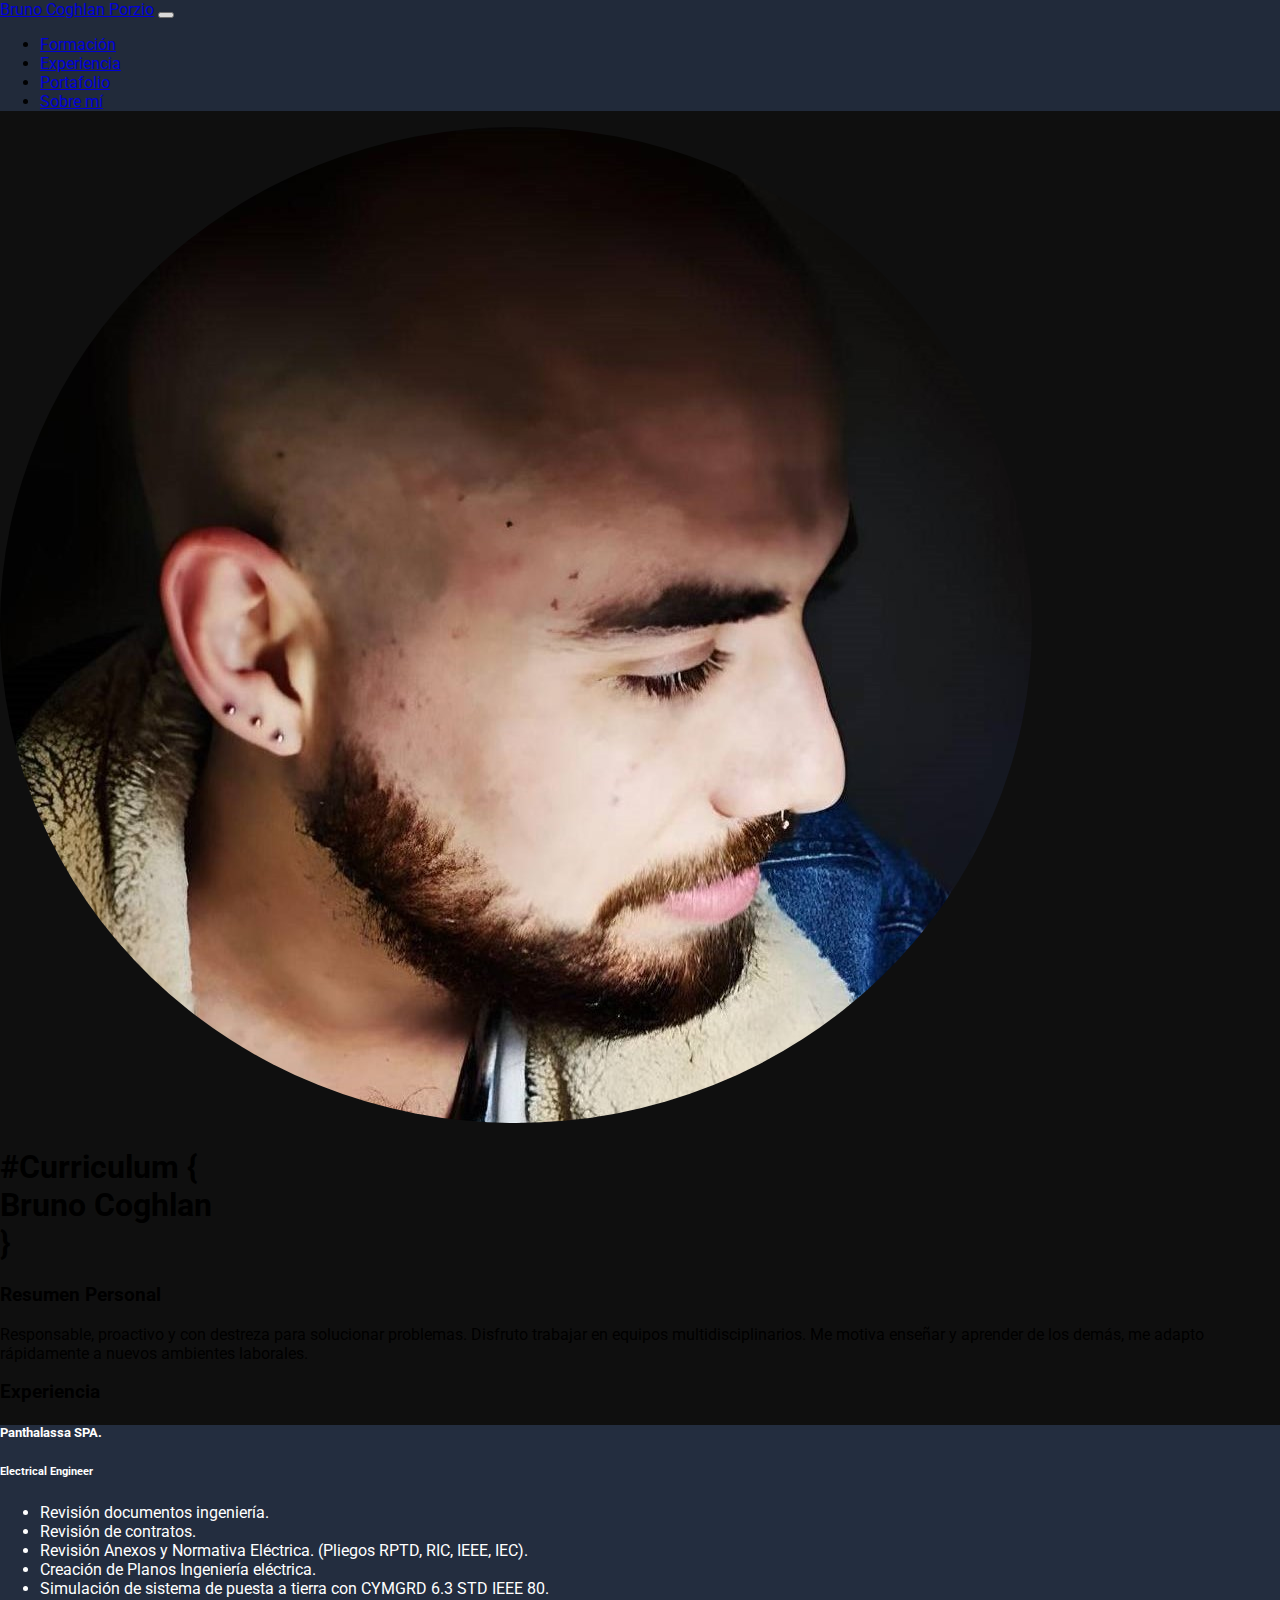
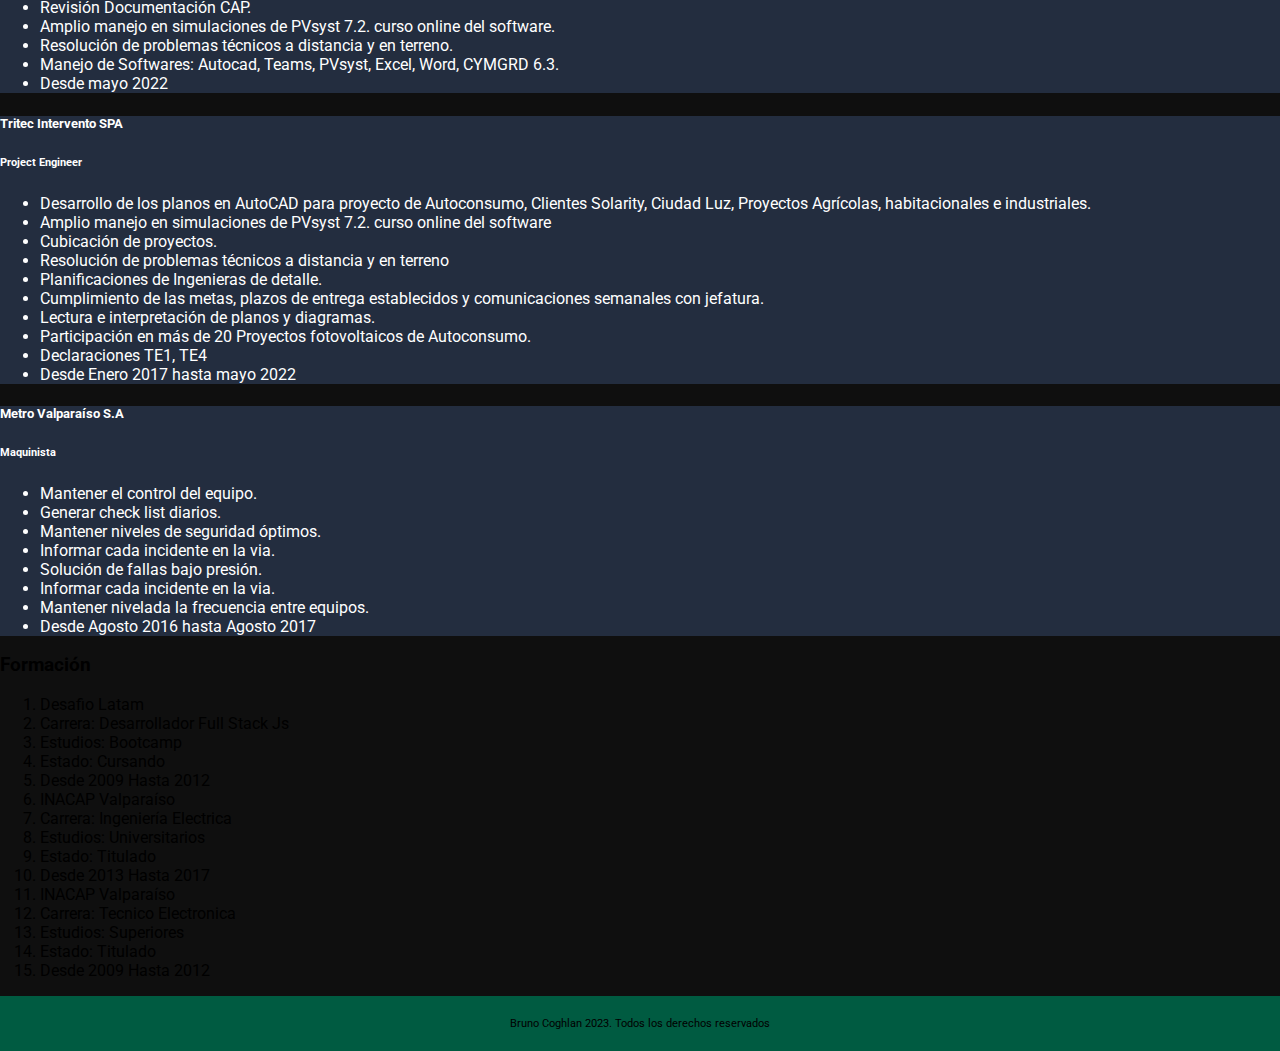
<file: index.html>
<!DOCTYPE html>
<html lang="es">
  <head>
    <meta charset="UTF-8">
    <meta name="viewport" content="width=device-width, initial-scale=1.0">
    <link href="https://cdn.jsdelivr.net/npm/bootstrap@5.1.3/dist/css/bootstrap.min.css" rel="stylesheet" integrity="sha384-1BmE4kWBq78iYhFldvKuhfTAU6auU8tT94WrHftjDbrCEXSU1oBoqyl2QvZ6jIW3" crossorigin="anonymous">
    <link rel="stylesheet" href="./assets/CSS/style.css">
    <title>Curriculum Vitae</title>
  </head>
  <body>

      <!-- NAVBAR CON LINK A DESCRIPCIONES agregar links a experiencia y sobre mi -->
      <nav class="navbar navbar-expand-sm navbar-dark bg-color1 sticky-top ">
        <div class="container-fluid">
          <a class="navbar-brand" href="./index.html">Bruno Coghlan Porzio</a>
          <button class="navbar-toggler" type="button" data-bs-toggle="collapse" data-bs-target="#navbarNav" aria-controls="navbarNav" aria-expanded="false" aria-label="Toggle navigation">
            <span class="navbar-toggler-icon"></span>
          </button>
          <div class="collapse navbar-collapse justify-content-end" id="navbarNav">
            <ul class="navbar-nav">
              <li class="nav-item">
                <a class="nav-link" href="#formacion">Formación</a>
              </li>
              <li class="nav-item">
                <a class="nav-link" href="#experiencia">Experiencia</a>
              </li>
              <li class="nav-item">
                <a class="nav-link" href="./portafolio.html">Portafolio</a>
              </li>
              <li class="nav-item">
                <a class="nav-link" href="#sobremi">Sobre mí</a>
              </li>
            </ul>
          </div>
        </div>
      </nav> 
      <!-- header con seccion de sobre mi y foto cv -->
      <header class="container-fluid text-light">
          
          <div class="row row-cols-1 row-cols-sm-2 w-100 mx-auto g-4" id="sobremi">
            <div class="col ">
              <img src="./assets/img/bg-hero.jpg" alt="foto cv" class="w-100 circular-img">
            </div>
            <div class="col text-start d-flex p-3">
              <div class="centrar">
                <h1 class="text-primary fs-5 text-start mb-3"><span class="text-success">#Curriculum</span> {<br><span class="ms-5">Bruno Coghlan <br> }</span></h1>
                <h3>Resumen Personal</h3>
                <p>Responsable, proactivo y con destreza para solucionar problemas. Disfruto trabajar en equipos multidisciplinarios. Me motiva enseñar y aprender de los demás, me adapto rápidamente a nuevos ambientes laborales.</p>

              </div>
            </div>
          </div>

      </header>
      <!-- main con seccion de formacion y de experiencia -->
      <main class="container my-4">
        <!--SECCION Experiencia -->
      <h3 class="text-light text-center my-5">Experiencia</h3>
      <section class="row row-cols-1 row-cols-sm-2 row-cols-lg-3 w-100 mx-auto g-4" id="experiencia">
        
        <div class="col">
          <div class="card ">
            <div class="card-body">
              <div class="text-center border-bottom border-top py-2">
                <h5>Panthalassa SPA.</h5>
                <h6>Electrical Engineer</h6>
              </div>
              <div class="text-star mt-3">
                <ul class="list">
                  <li>Revisión documentos ingeniería.</li>
                  <li>Revisión de contratos.</li>
                  <li>Revisión Anexos y Normativa Eléctrica. (Pliegos RPTD, RIC, IEEE, IEC).</li>
                  <li>Creación de Planos Ingeniería eléctrica.</li>
                  <li>Simulación de sistema de puesta a tierra con CYMGRD 6.3 STD IEEE 80.</li>
                  <li>Revisión Documentación CAP.</li>
                  <li>Amplio manejo en simulaciones de PVsyst 7.2. curso online del software.</li>
                  <li>Resolución de problemas técnicos a distancia y en terreno.</li>
                  <li>Manejo de Softwares: Autocad, Teams, PVsyst, Excel, Word, CYMGRD 6.3.</li>
                  <li class="list-unstyled text-light text-end">Desde mayo 2022 </li>
                </ul>
              </div>
            </div>
          </div>
        </div>

        <div class="col">
          <div class="card ">
            <div class="card-body">
              <div class="text-center border-bottom border-top py-2">
                <h5>Tritec Intervento SPA</h5>
                <h6>Project Engineer</h6>
              </div>
              <div class="text-star mt-3">
                <ul class="list">
                  <li>Desarrollo de los planos en AutoCAD para proyecto de Autoconsumo, Clientes Solarity, Ciudad Luz, Proyectos Agrícolas, habitacionales e industriales.</li>
                  <li>Amplio manejo en simulaciones de PVsyst 7.2. curso online del software</li>
                  <li>Cubicación de proyectos.</li>
                  <li>Resolución de problemas técnicos a distancia y en terreno</li>
                  <li>Planificaciones de Ingenieras de detalle.</li>
                  <li>Cumplimiento de las metas, plazos de entrega establecidos y comunicaciones semanales con jefatura. </li>
                  <li>Lectura e interpretación de planos y diagramas.</li>
                  <li>Participación en más de 20 Proyectos fotovoltaicos de Autoconsumo.</li>
                  <li>Declaraciones TE1, TE4</li>
                  <li class="text-light text-end list-unstyled ">Desde Enero 2017 hasta mayo 2022 </li>
                </ul>
              </div>
            </div>
          </div>
        </div>

        <div class="col">
          <div class="card ">
            <div class="card-body">
              <div class="text-center border-bottom border-top py-2">
                <h5>Metro Valparaíso S.A</h5>
                <h6>Maquinista</h6>
              </div>
              <div class="text-star mt-3">
                <ul class="list">
                  <li>Mantener el control del equipo.</li>
                  <li>Generar check list  diarios.</li> 
                  <li>Mantener niveles de seguridad óptimos.</li>
                  <li>Informar cada incidente en la via.</li>
                  <li>Solución de fallas bajo presión.</li>
                  <li>Informar cada incidente en la via.</li>
                  <li>Mantener nivelada la frecuencia entre equipos.</li>
                  <li class="text-light text-end list-unstyled">Desde Agosto 2016 hasta Agosto 2017 </li>
                </ul>
              </div>
            </div>
          </div>
        </div>
        
      </section>
      <!--SECCION formacion -->
      <h3 class="text-light text-center my-5">Formación</h3>
      <div id="formacion">
        <div class=" container my-4">
          <div class="text-star text-light mt-3">
            <ol class="list-unstyled">
              <li class="border-bottom">Desafio Latam</li>
              <li>Carrera: Desarrollador Full Stack Js</li>
              <li>Estudios: Bootcamp</li>
              <li>Estado: Cursando</li>
              <li class="text-light text-end">Desde 2009 Hasta 2012 </li>
              <li class="border-bottom">INACAP Valparaíso</li>
              <li>Carrera: Ingeniería Electrica</li>
              <li>Estudios: Universitarios</li>
              <li>Estado: Titulado</li>
              <li class="text-light text-end">Desde 2013 Hasta 2017 </li>
              <li class="border-bottom">INACAP Valparaíso</li>
              <li>Carrera: Tecnico Electronica</li>
              <li>Estudios: Superiores</li>
              <li>Estado: Titulado</li>
              <li class="text-light text-end">Desde 2009 Hasta 2012 </li>
            </ol>
          </div>
        </div>
      </div>    
    </main>

    <footer class=".bg-color1">

      <p class ="text-light m-auto">Bruno Coghlan 2023. Todos los derechos reservados</p>

    </footer>
    <script src="https://cdn.jsdelivr.net/npm/bootstrap@5.1.3/dist/js/bootstrap.bundle.min.js" integrity="sha384-ka7Sk0Gln4gmtz2MlQnikT1wXgYsOg+OMhuP+IlRH9sENBO0LRn5q+8nbTov4+1p" crossorigin="anonymous"></script>
  </body>
</html>
</file>
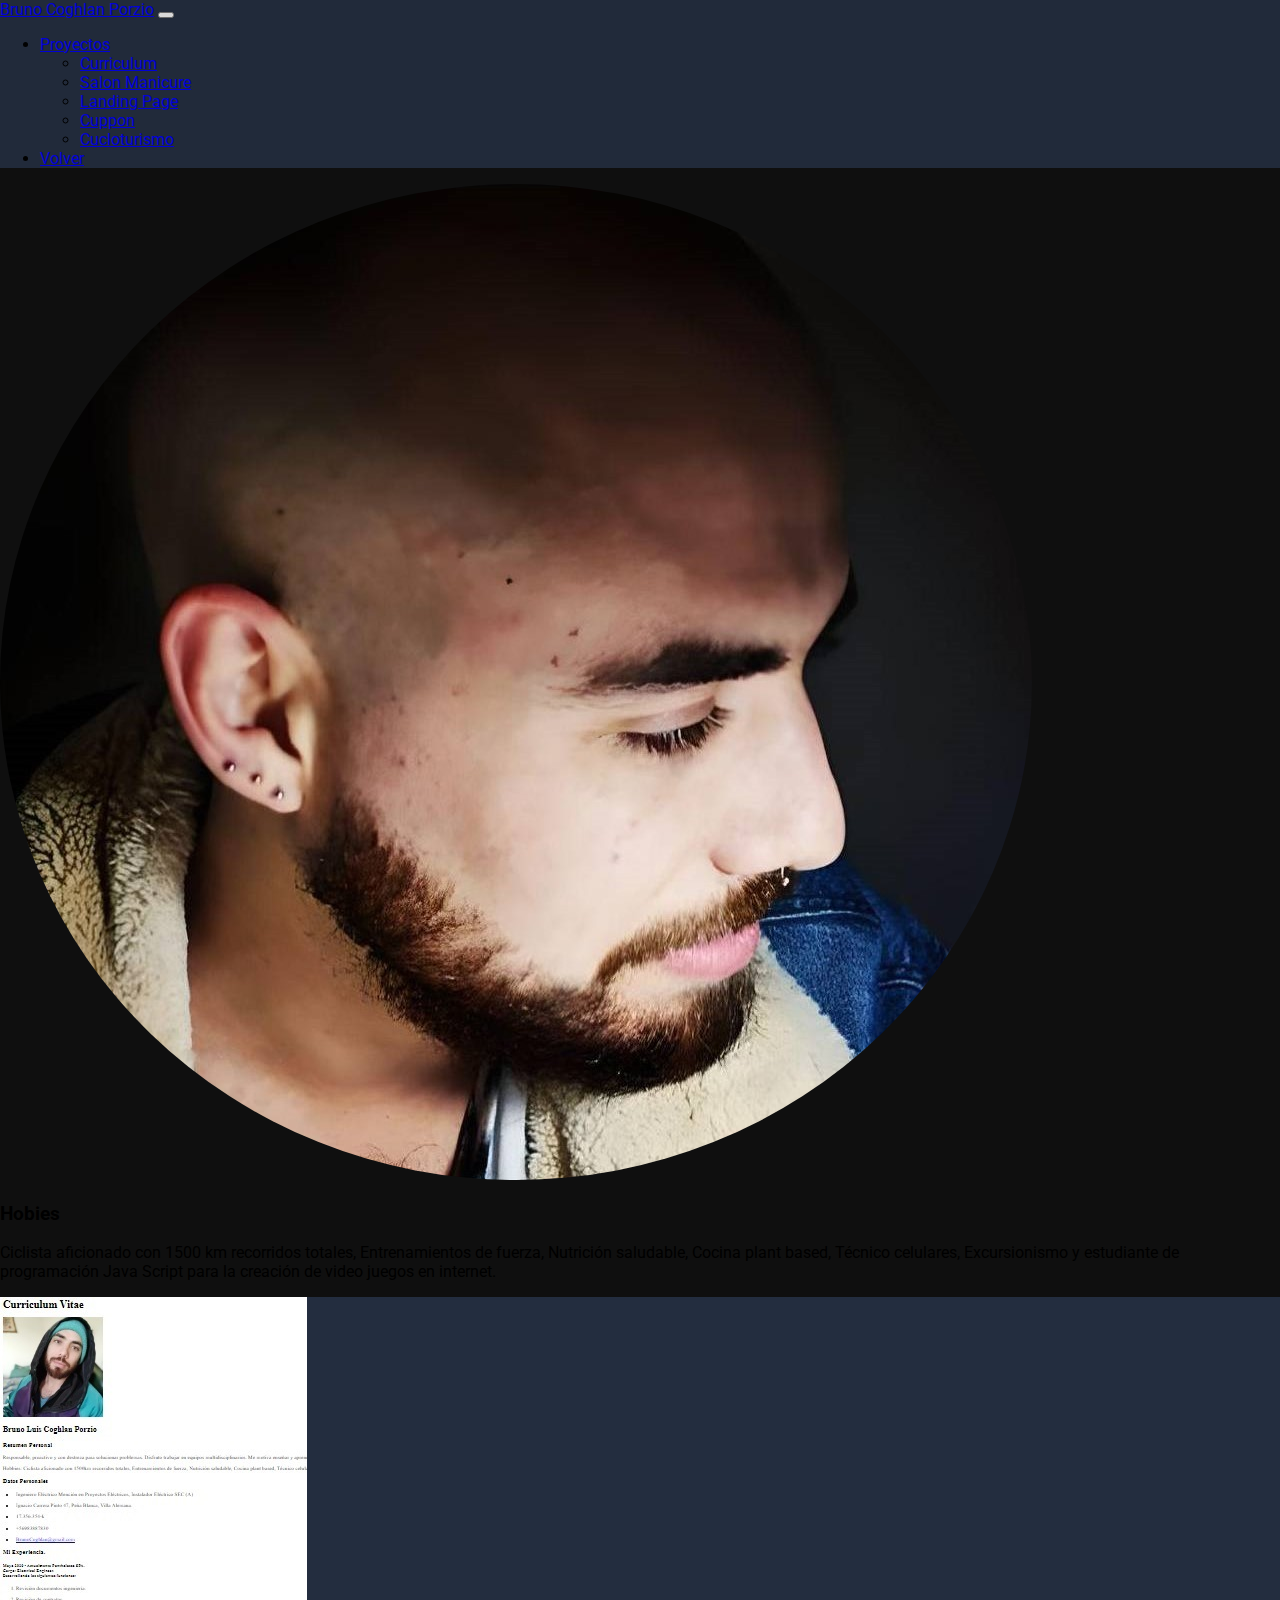
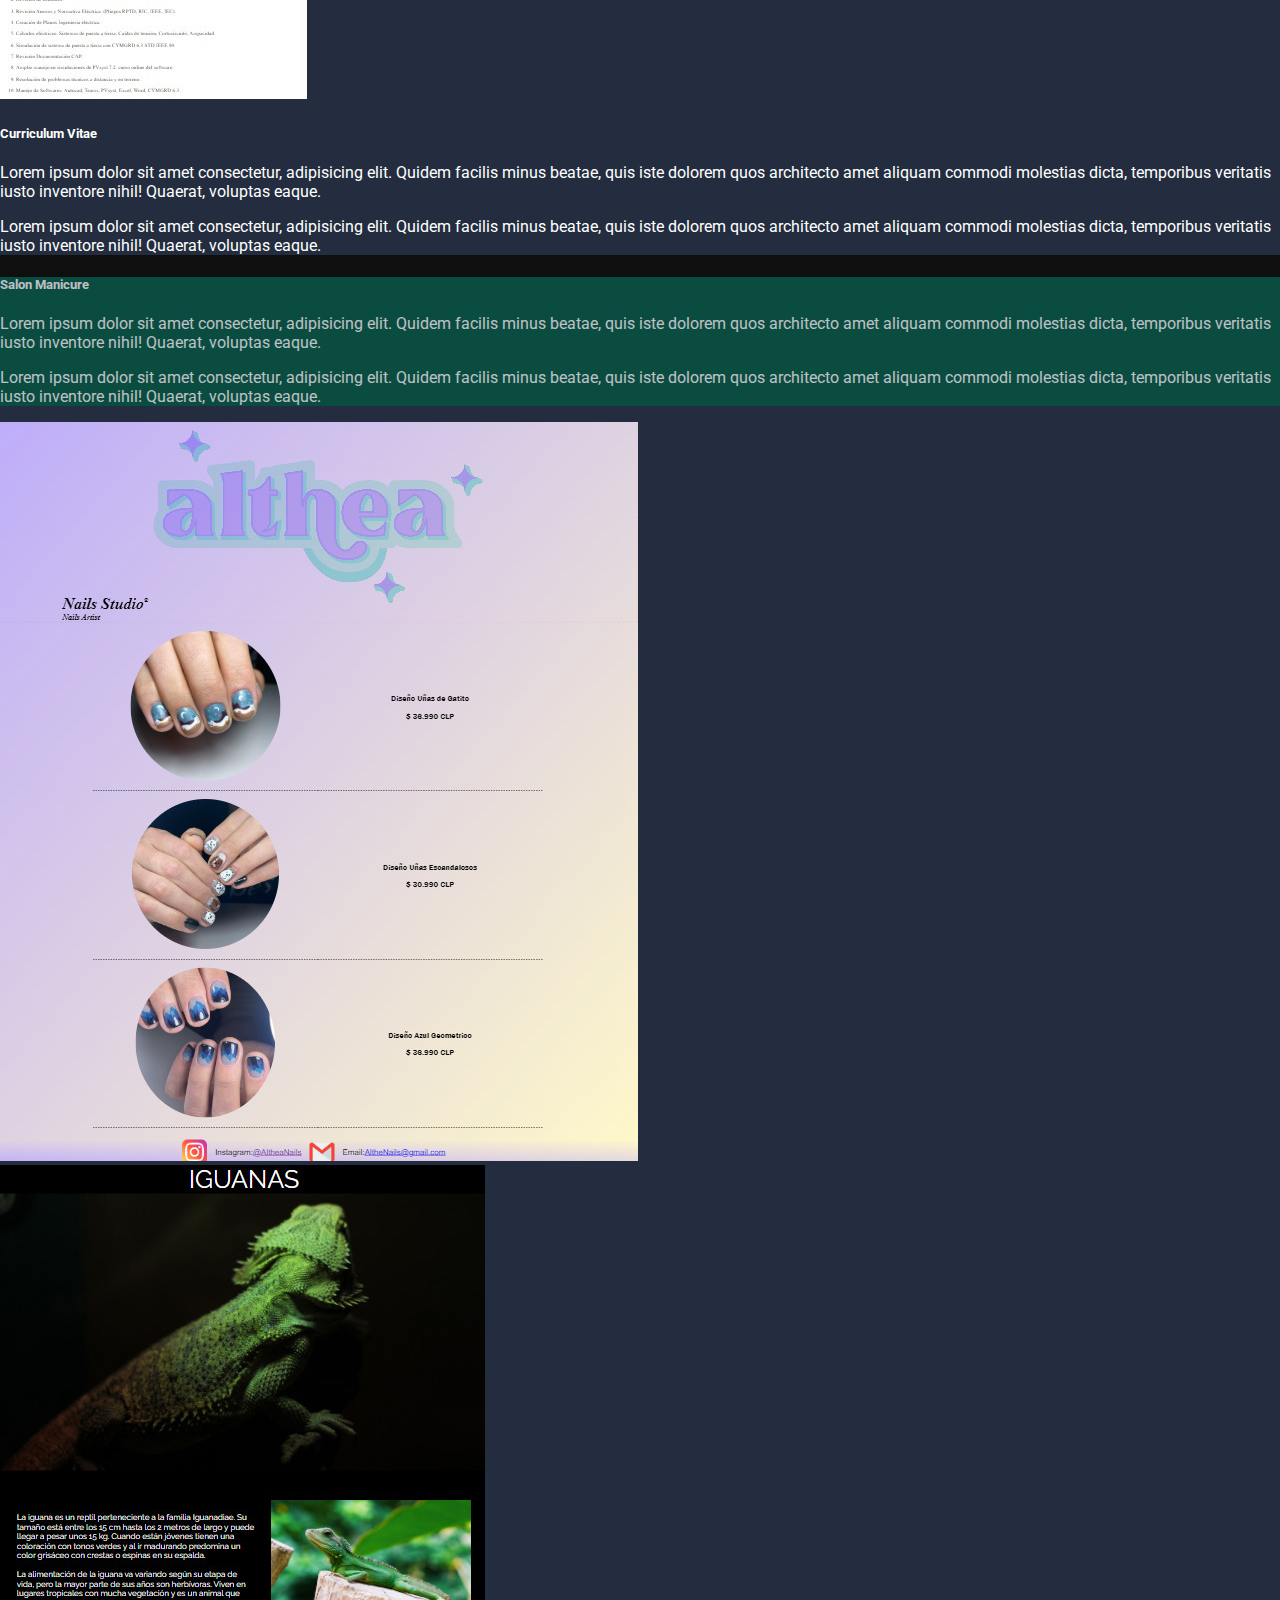
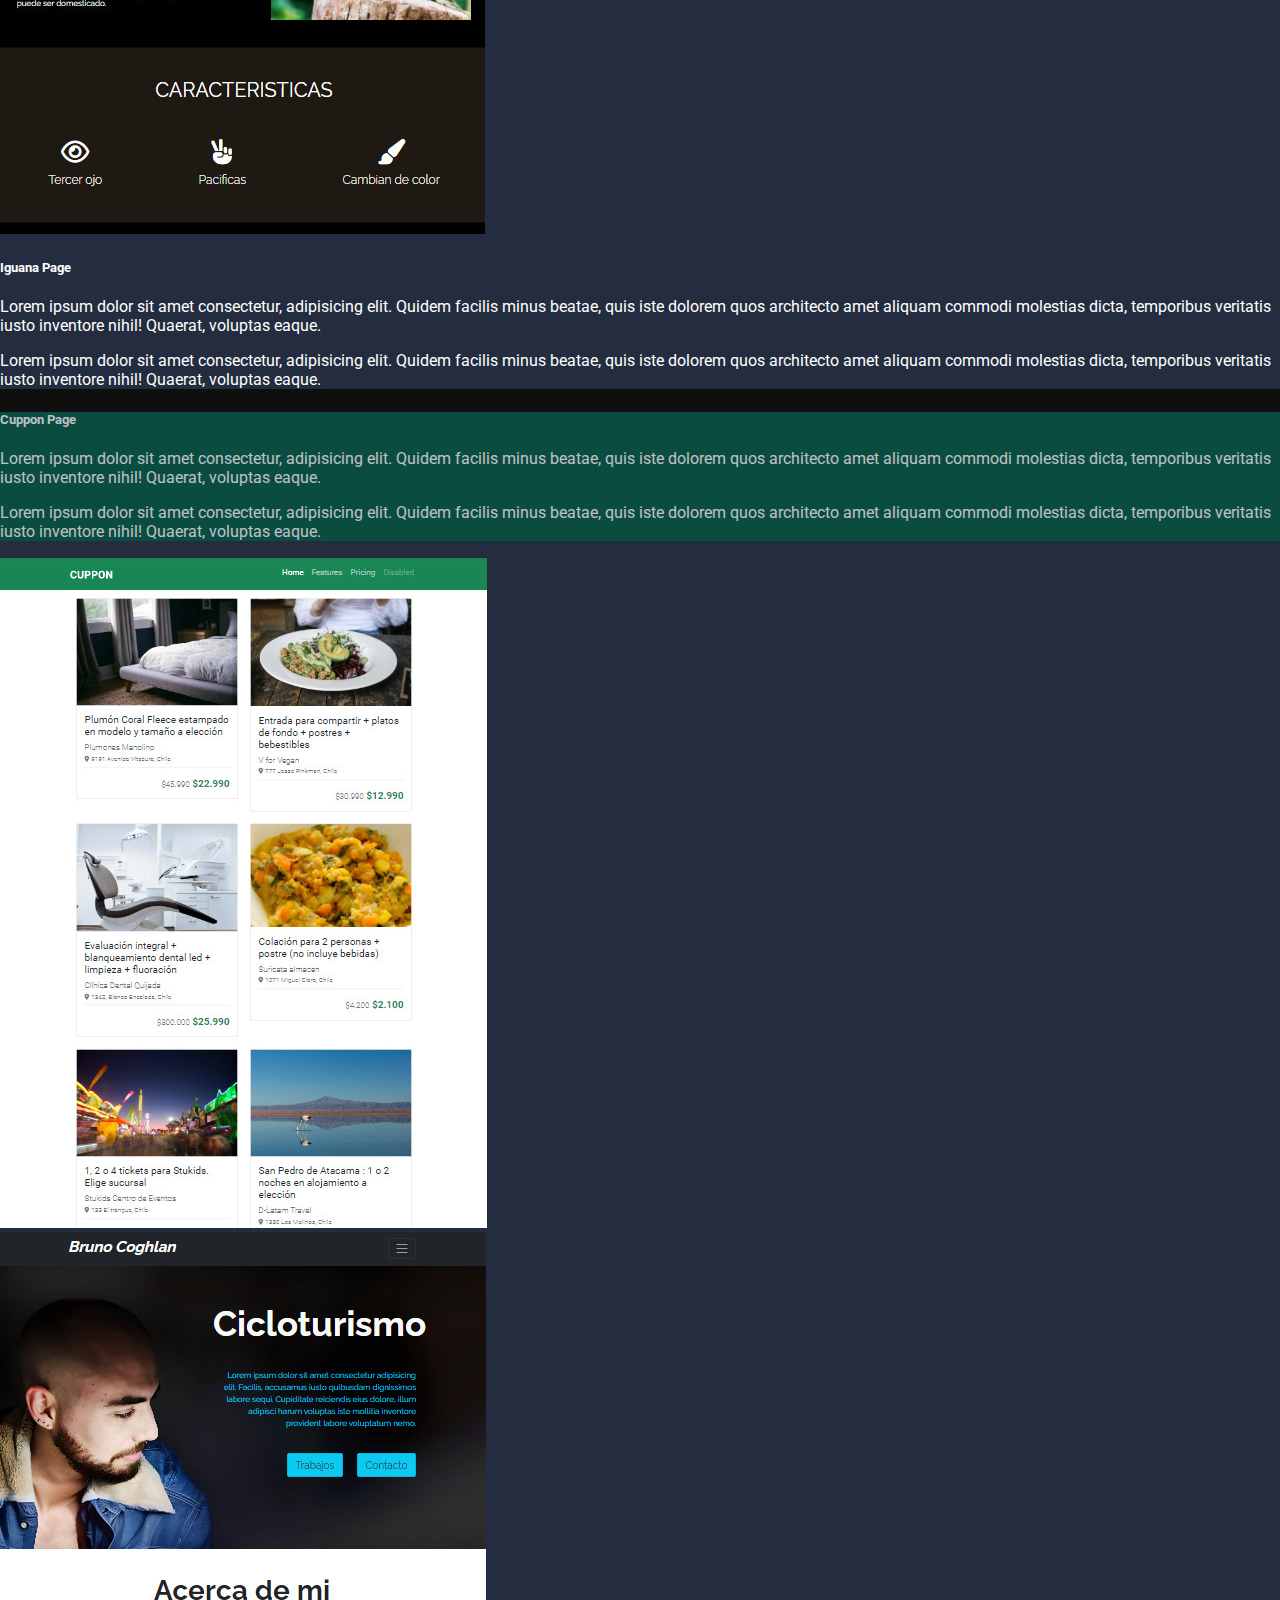
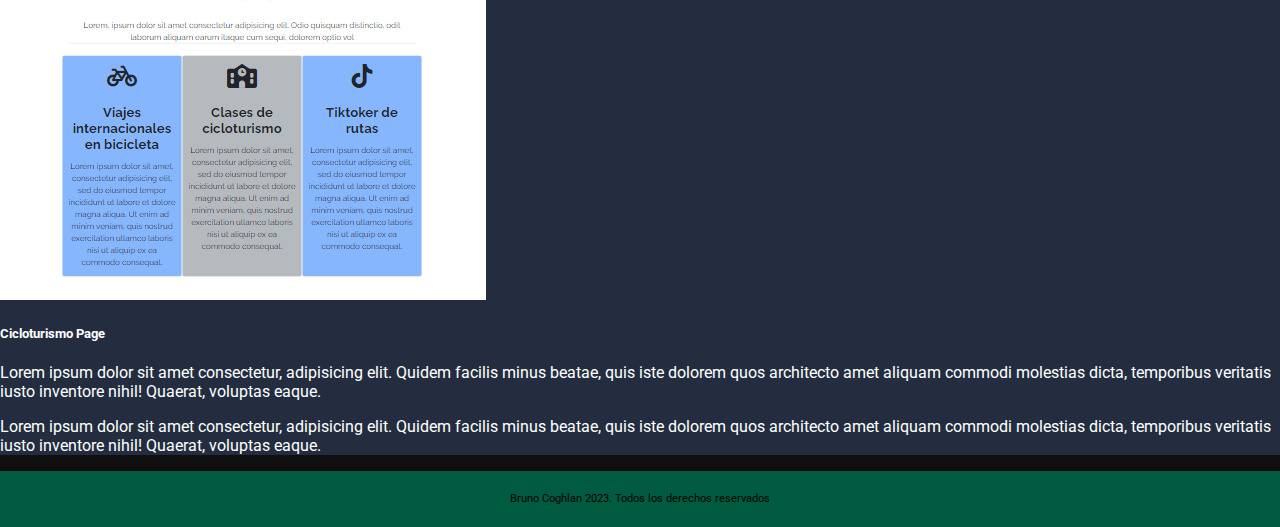
<file: portafolio.html>
<!DOCTYPE html>
<html lang="en">
  <head>
      <meta charset="UTF-8">
      <meta name="viewport" content="width=device-width, initial-scale=1.0">
      <link href="https://cdn.jsdelivr.net/npm/bootstrap@5.1.3/dist/css/bootstrap.min.css" rel="stylesheet" integrity="sha384-1BmE4kWBq78iYhFldvKuhfTAU6auU8tT94WrHftjDbrCEXSU1oBoqyl2QvZ6jIW3" crossorigin="anonymous">
      <link rel="stylesheet" href="./assets/CSS/style.css">

      <title>Portafolio</title>
  </head>
  <body>
    <!--SECCION navbar  -->
    <nav class="navbar navbar-expand-sm navbar-dark bg-color1 sticky-top">
      <div class="container-fluid">
        <a class="navbar-brand" href="./index.html">Bruno Coghlan Porzio</a>
        <button class="navbar-toggler" type="button" data-bs-toggle="collapse" data-bs-target="#navbarNav" aria-controls="navbarNav" aria-expanded="false" aria-label="Toggle navigation">
          <span class="navbar-toggler-icon"></span>
        </button>
        <div class="collapse navbar-collapse justify-content-end" id="navbarNav">
          <ul class="navbar-nav">
            <li class="nav-item dropdown">
              <a class="nav-link dropdown-toggle" href="#" id="navbarDropdownMenuLink" role="button" data-bs-toggle="dropdown" aria-expanded="false">
                Proyectos
              </a>
              <ul class="dropdown-menu" aria-labelledby="navbarDropdownMenuLink">
                <li><a class="dropdown-item" href="#curriculum">Curriculum</a></li>
                <li><a class="dropdown-item" href="#manicure">Salon Manicure</a></li>
                <li><a class="dropdown-item" href="#iguanapage">Landing Page</a></li>
                <li><a class="dropdown-item" href="#cuppon">Cuppon</a></li>
                <li><a class="dropdown-item" href="#cicloturismo">Cucloturismo</a></li>
              </ul>
            <li class="nav-item">
              <a class="nav-link" href="./index.html">Volver</a>
            </li>
          </ul>
        </div>
      </div>
    </nav> 

    <!--SECCION Header  -->
    <header class="container text-light py-5">
      <div class="row row-cols-1 row-cols-sm-2 w-100 mx-auto g-4" id="sobremi">
        <div class="col ">
          <img src="./assets/img/bg-hero.jpg" alt="foto cv" class="w-100 circular-img">
        </div>
        <div class="col text-center d-flex">
          <div class="centrar">

            <h3>Hobies</h3>
            <p>Ciclista aficionado con 1500 km recorridos totales, Entrenamientos de fuerza, Nutrición saludable, Cocina plant based, Técnico celulares, Excursionismo y estudiante de programación Java Script para la creación de video juegos en internet. </p>  
          </div>
        </div>
      </div>
    </header>
    <!--SECCION Proyectos  -->
    <Main class=" container" >
  
      <div class="card mb-4" id="curriculum" >
        <div class="row g-0">
          <div class="col-md-4">
            <img src="./assets/img/proyecto1.jpg" class="w-100" alt="proyecto 1">
          </div>
          <div class="col-md-8">
            <div class="card-body">
              <h5 class="card-title text-center my-4">Curriculum Vitae</h5>
              <p class="card-text ">Lorem ipsum dolor sit amet consectetur, adipisicing elit. Quidem facilis minus beatae, quis iste dolorem quos architecto amet aliquam commodi molestias dicta, temporibus veritatis iusto inventore nihil! Quaerat, voluptas eaque.
              </p>
              <p class="card-text ">Lorem ipsum dolor sit amet consectetur, adipisicing elit. Quidem facilis minus beatae, quis iste dolorem quos architecto amet aliquam commodi molestias dicta, temporibus veritatis iusto inventore nihil! Quaerat, voluptas eaque.
              </p>
            </div>
          </div>
        </div>
      </div>
      <div class="card mb-4" id="manicure" >
        <div class="row g-0">
          <div class="col-md-8 bg-color2">
            <div class="card-body">
              <h5 class="card-title text-center my-4">Salon Manicure</h5>
              <p class="card-text ">Lorem ipsum dolor sit amet consectetur, adipisicing elit. Quidem facilis minus beatae, quis iste dolorem quos architecto amet aliquam commodi molestias dicta, temporibus veritatis iusto inventore nihil! Quaerat, voluptas eaque.
              </p>
              <p class="card-text ">Lorem ipsum dolor sit amet consectetur, adipisicing elit. Quidem facilis minus beatae, quis iste dolorem quos architecto amet aliquam commodi molestias dicta, temporibus veritatis iusto inventore nihil! Quaerat, voluptas eaque.
              </p>
            </div>
          </div>
          <div class="col-md-4">
            <img src="./assets/img/proyecto2.jpg" class="w-100" alt="proyecto 2">
          </div>
        </div>
      </div>

      <div class="card mb-4" id="iguanapage" >
        <div class="row g-0">
          <div class="col-md-4">
            <img src="./assets/img/proyecto3.jpg" class="w-100" alt="proyecto 3">
          </div>
          <div class="col-md-8">
            <div class="card-body">
              <h5 class="card-title text-center my-4">Iguana Page</h5>
              <p class="card-text ">Lorem ipsum dolor sit amet consectetur, adipisicing elit. Quidem facilis minus beatae, quis iste dolorem quos architecto amet aliquam commodi molestias dicta, temporibus veritatis iusto inventore nihil! Quaerat, voluptas eaque.
              </p>
              <p class="card-text ">Lorem ipsum dolor sit amet consectetur, adipisicing elit. Quidem facilis minus beatae, quis iste dolorem quos architecto amet aliquam commodi molestias dicta, temporibus veritatis iusto inventore nihil! Quaerat, voluptas eaque.
              </p>
            </div>
          </div>
        </div>
      </div>

      <div class="card mb-4" id="cuppon" >
        <div class="row g-0">
          <div class="col-md-8 bg-color2">
            <div class="card-body">
              <h5 class="card-title text-center my-4">Cuppon Page</h5>
              <p class="card-text ">Lorem ipsum dolor sit amet consectetur, adipisicing elit. Quidem facilis minus beatae, quis iste dolorem quos architecto amet aliquam commodi molestias dicta, temporibus veritatis iusto inventore nihil! Quaerat, voluptas eaque.
              </p>
              <p class="card-text ">Lorem ipsum dolor sit amet consectetur, adipisicing elit. Quidem facilis minus beatae, quis iste dolorem quos architecto amet aliquam commodi molestias dicta, temporibus veritatis iusto inventore nihil! Quaerat, voluptas eaque.
              </p>
            </div>
          </div>
          <div class="col-md-4">
            <img src="./assets/img/proyecto4.jpg" class="w-100" alt="proyecto 4">
          </div>
        </div>
      </div>

      <div class="card mb-4" id="cicloturismo" >
        <div class="row g-0">
          <div class="col-md-4">
            <img src="./assets/img/proyecto5.jpg" class="w-100" alt="proyecto 5">
          </div>
          <div class="col-md-8">
            <div class="card-body">
              <h5 class="card-title text-center my-4">Cicloturismo Page</h5>
              <p class="card-text ">Lorem ipsum dolor sit amet consectetur, adipisicing elit. Quidem facilis minus beatae, quis iste dolorem quos architecto amet aliquam commodi molestias dicta, temporibus veritatis iusto inventore nihil! Quaerat, voluptas eaque.
              </p>
              <p class="card-text ">Lorem ipsum dolor sit amet consectetur, adipisicing elit. Quidem facilis minus beatae, quis iste dolorem quos architecto amet aliquam commodi molestias dicta, temporibus veritatis iusto inventore nihil! Quaerat, voluptas eaque.
              </p>
            </div>
          </div>
        </div>
      </div>
    </Main>

      <!--FOOTER Proyectos  -->
    <footer class=".bg-color1">
      <p class ="text-light m-auto">Bruno Coghlan 2023. Todos los derechos reservados</p>
    </footer>
    <script src="https://cdn.jsdelivr.net/npm/bootstrap@5.1.3/dist/js/bootstrap.bundle.min.js" integrity="sha384-ka7Sk0Gln4gmtz2MlQnikT1wXgYsOg+OMhuP+IlRH9sENBO0LRn5q+8nbTov4+1p" crossorigin="anonymous"></script>
  </body>
</html>
</file>
<file: assets/CSS/style.css>
@import url('https://fonts.googleapis.com/css2?family=Roboto:ital,wght@0,100;0,300;0,400;0,500;0,700;0,900;1,100;1,300;1,400;1,500;1,700;1,900&display=swap');
body {
    padding: 0;
    margin: 0;
    min-width: 320px;
    font-family: roboto;
    background-color: #0F0F0F;
}
/*PALETA DE COLORES*/
.bg-color1{
    background-color: #232D3F;
    opacity: 90%;
}
/*ESTILO FOTO CV*/
.circular-img {
    border-radius: 50%;
}
/*ESTILO CARD*/
.card{
    background-color: #232D3F;
    margin: auto;
    color: white;
}

footer{
    background-color: #005B41;
    margin: 0px;
    padding: 10px;
    text-align: center;
    font-size: 0.7rem;
}
.centrar{
    margin: auto 0;
}
.bg-color2{
    background-color: #005B41;
    opacity: 70%;
}
</file>
